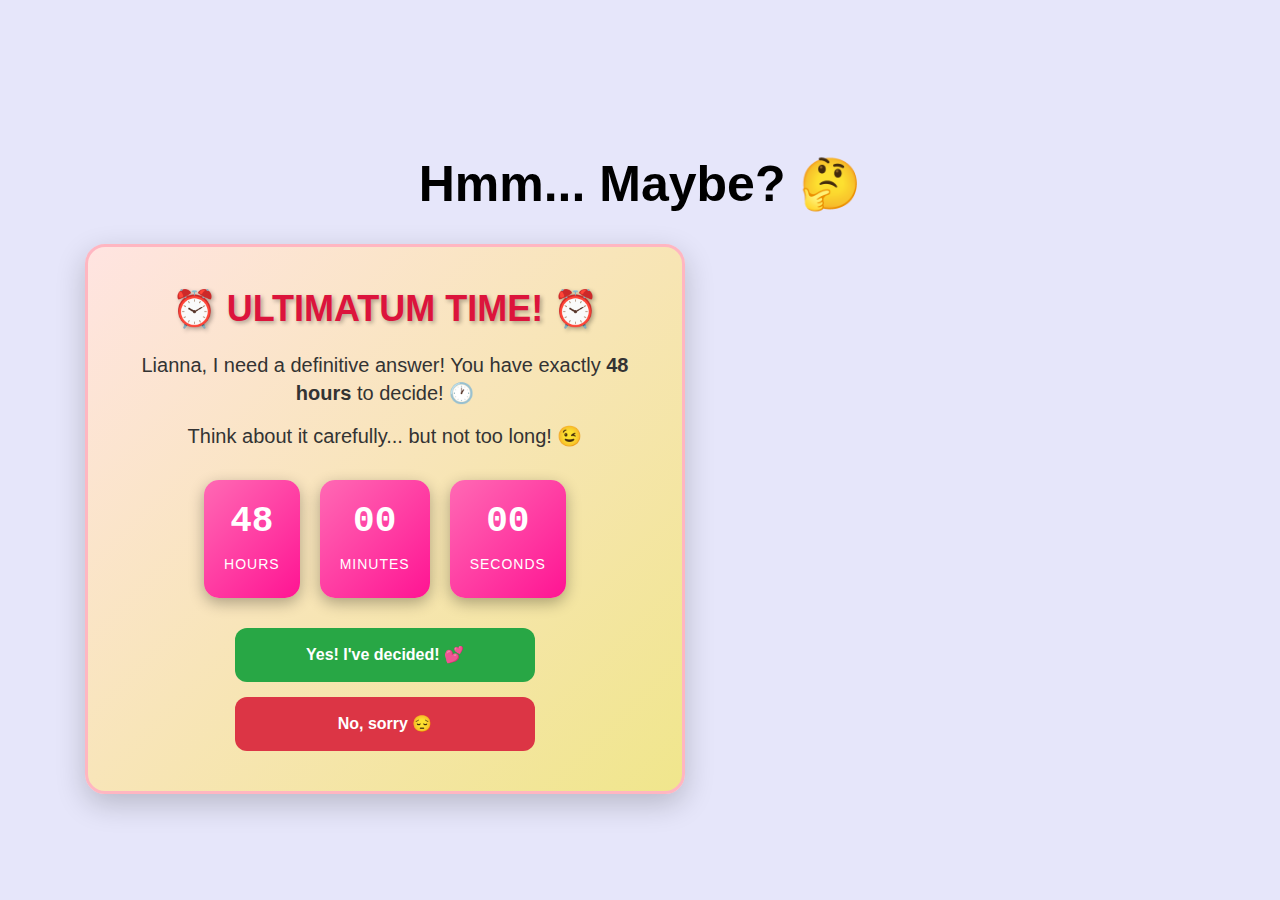
<file: maybe.html>
<!DOCTYPE html>
<html lang="en">
<head>
    <meta charset="UTF-8">
    <meta name="viewport" content="width=device-width, initial-scale=1.0">
    <link href="https://stackpath.bootstrapcdn.com/bootstrap/4.5.2/css/bootstrap.min.css" rel="stylesheet">
    <link rel="stylesheet" href="./maybe_style.css">
</head>
<body>
    <div class="container text-center">
        <h1 class="header_text mt-5">Hmm... Maybe? 🤔</h1>
        <div class="content-container">
            <div class="message-box">
                <h2 class="ultimatum-text">⏰ ULTIMATUM TIME! ⏰</h2>
                <p class="message">Lianna, I need a definitive answer! You have exactly <strong>48 hours</strong> to decide! 🕐</p>
                <p class="message">Think about it carefully... but not too long! 😉</p>
                <div class="countdown-container">
                    <div class="countdown" id="countdown">
                        <div class="time-unit">
                            <span id="hours">48</span>
                            <label>Hours</label>
                        </div>
                        <div class="time-unit">
                            <span id="minutes">00</span>
                            <label>Minutes</label>
                        </div>
                        <div class="time-unit">
                            <span id="seconds">00</span>
                            <label>Seconds</label>
                        </div>
                    </div>
                </div>
                <div class="buttons">
                    <button class="btn btn-success" onclick="yesPage()">Yes! I've decided! 💕</button>
                    <button class="btn btn-danger" onclick="noPage()">No, sorry 😔</button>
                </div>
            </div>
        </div>
    </div>
    <script>
        function yesPage() {
            window.location.href = "yes.html";
        }
        
        function noPage() {
            window.location.href = "no.html";
        }
        
        // Countdown timer
        function startCountdown() {
            let totalSeconds = 48 * 60 * 60; // 48 hours in seconds
            
            const timer = setInterval(() => {
                const hours = Math.floor(totalSeconds / 3600);
                const minutes = Math.floor((totalSeconds % 3600) / 60);
                const seconds = totalSeconds % 60;
                
                document.getElementById('hours').textContent = hours.toString().padStart(2, '0');
                document.getElementById('minutes').textContent = minutes.toString().padStart(2, '0');
                document.getElementById('seconds').textContent = seconds.toString().padStart(2, '0');
                
                if (totalSeconds <= 0) {
                    clearInterval(timer);
                    document.querySelector('.ultimatum-text').textContent = '⏰ TIME\'S UP! ⏰';
                    document.querySelector('.message').textContent = 'You took too long! The offer is now expired! 😤';
                }
                
                totalSeconds--;
            }, 1000);
        }
        
        // Start countdown when page loads
        window.onload = startCountdown;
    </script>
</body>
</html>
</file>
<file: maybe_style.css>
body {
    display: flex;
    justify-content: center;
    align-items: center;
    min-height: 100vh;
    background-color: #E6E6FA;
    padding: 20px;
    box-sizing: border-box;
}

.header_text {
    font-family: 'Nunito', sans-serif;
    font-size: clamp(28px, 6vw, 50px);
    font-weight: bold;
    color: black;
    text-align: center;
    margin-top: 20px;
    margin-bottom: 30px;
    line-height: 1.2;
    word-wrap: break-word;
}

.content-container {
    display: flex;
    justify-content: center;
    align-items: center;
    width: 100%;
    max-width: 600px;
}

.message-box {
    background: linear-gradient(135deg, #FFE4E1, #F0E68C);
    border-radius: 20px;
    padding: 40px;
    box-shadow: 0 10px 30px rgba(0,0,0,0.2);
    border: 3px solid #FFB6C1;
    text-align: center;
    width: 100%;
}

.ultimatum-text {
    font-family: 'Nunito', sans-serif;
    font-size: clamp(24px, 5vw, 36px);
    font-weight: bold;
    color: #DC143C;
    margin-bottom: 20px;
    text-shadow: 2px 2px 4px rgba(0,0,0,0.3);
}

.message {
    font-family: 'Nunito', sans-serif;
    font-size: clamp(16px, 3vw, 20px);
    color: #333;
    margin-bottom: 15px;
    line-height: 1.4;
}

.countdown-container {
    margin: 30px 0;
}

.countdown {
    display: flex;
    justify-content: center;
    gap: 20px;
    margin: 20px 0;
}

.time-unit {
    display: flex;
    flex-direction: column;
    align-items: center;
    background: linear-gradient(135deg, #FF69B4, #FF1493);
    color: white;
    padding: 15px 20px;
    border-radius: 15px;
    box-shadow: 0 5px 15px rgba(0,0,0,0.3);
    min-width: 80px;
}

.time-unit span {
    font-size: clamp(24px, 4vw, 36px);
    font-weight: bold;
    font-family: 'Courier New', monospace;
}

.time-unit label {
    font-size: clamp(12px, 2vw, 14px);
    margin-top: 5px;
    text-transform: uppercase;
    letter-spacing: 1px;
}

.buttons {
    display: flex;
    flex-direction: column;
    gap: 15px;
    margin-top: 30px;
    width: 100%;
    max-width: 300px;
    margin-left: auto;
    margin-right: auto;
}

.btn {
    background-color: #FFB6C1;
    color: black;
    padding: 15px 32px;
    text-align: center;
    display: inline-block;
    font-size: clamp(14px, 3vw, 16px);
    margin: 0;
    cursor: pointer;
    border: none;
    border-radius: 12px;
    transition: all 0.3s ease;
    width: 100%;
    min-height: 50px;
    font-weight: bold;
}

.btn:hover {
    background-color: #FFA0B4;
    transform: translateY(-2px);
    box-shadow: 0 4px 8px rgba(0,0,0,0.2);
}

.btn-success {
    background-color: #28a745;
    color: white;
}

.btn-success:hover {
    background-color: #218838;
}

.btn-danger {
    background-color: #dc3545;
    color: white;
}

.btn-danger:hover {
    background-color: #c82333;
}

/* Mobile responsiveness */
@media (max-width: 768px) {
    body {
        padding: 15px;
    }
    
    .message-box {
        padding: 25px;
    }
    
    .countdown {
        gap: 10px;
    }
    
    .time-unit {
        padding: 10px 15px;
        min-width: 60px;
    }
    
    .buttons {
        max-width: 250px;
    }
}

@media (max-width: 480px) {
    .message-box {
        padding: 20px;
    }
    
    .countdown {
        flex-direction: column;
        gap: 10px;
    }
    
    .time-unit {
        flex-direction: row;
        justify-content: space-between;
        min-width: auto;
    }
}
</file>
